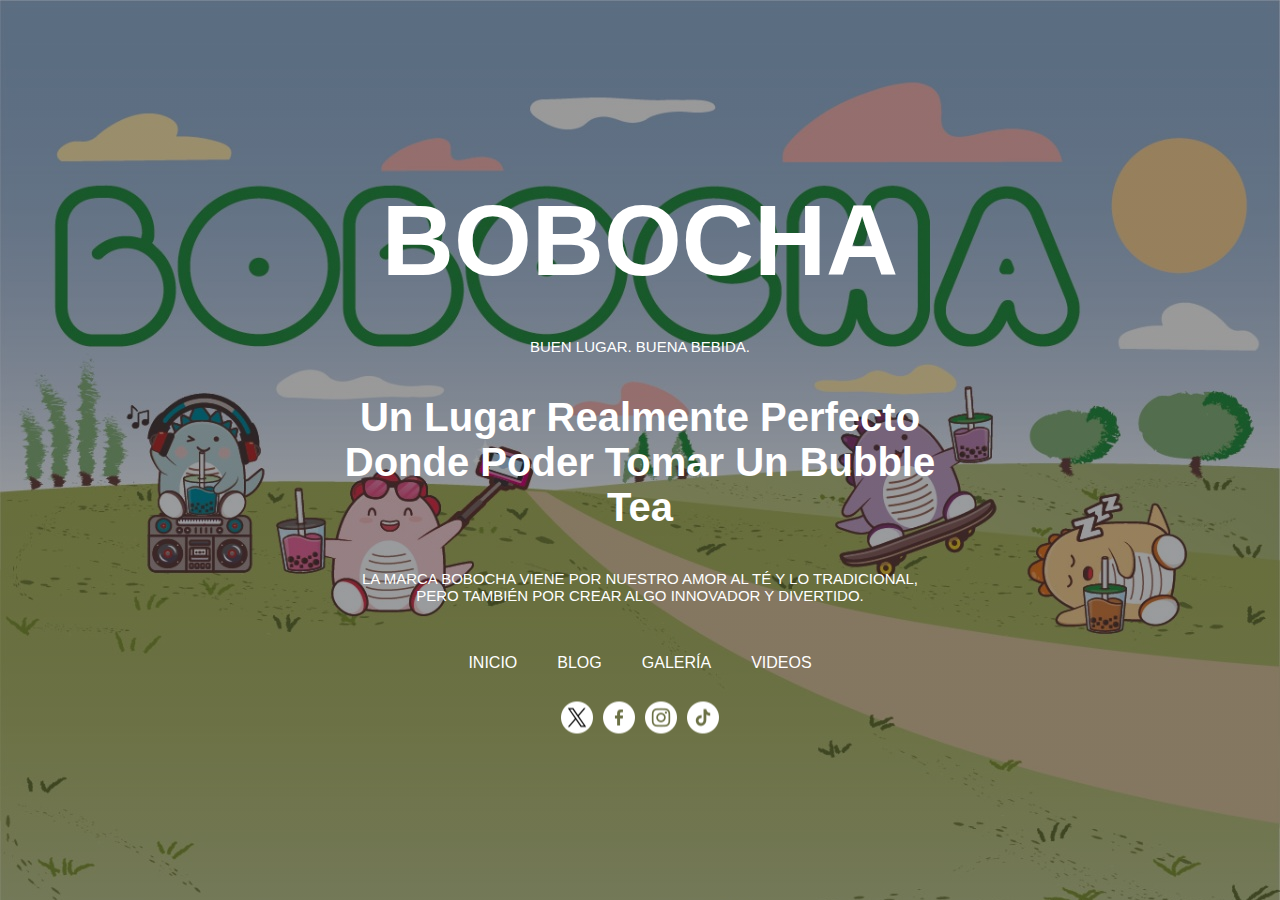
<file: index.html>
<!DOCTYPE html>
<html lang="en">
<head>
    <meta charset="UTF-8">
    <meta name="viewport" content="width=device-width, initial-scale=1.0">
    <title>Inicio</title>
    <link rel="stylesheet" href="estilo.css">
    <link rel="shortcut icon" href="imagenes/logo.webp" type="image/x-icon">
    <link rel="stylesheet" href="https://cdnjs.cloudflare.com/ajax/libs/font-awesome/6.6.0/css/all.min.css">
</head>
<body>
    <main>
        <audio src="audio/Lady Gaga, Bruno Mars - Die With A Smile (Official Music Video) [ ezmp3.cc ].mp3" autoplay loop></audio>
        <div id="contenedor">
            <h1>BOBOCHA</h1>
            <h3>buen lugar. buena bebida.</h3>
            <h2>Un lugar realmente perfecto donde poder tomar un bubble Tea</h2>
            <h3>La marca Bobocha viene por nuestro amor al Té y lo tradicional, pero también por crear algo innovador y divertido.</h3>

            <nav>
                <ul class="menu">
                    <li><a href="index.html">Inicio</a></li>
                    <li><a href="blog.html">Blog</a></li>
                    <li><a href="galeria.html">Galería</a></li>
                    <li><a href="videos.html">Videos</a></li>
                </ul>
            </nav>

            <div>
                <ul class="redes">
                    <li><a href="#"><img src="imagenes/x logo.png" alt=""></a></li>
                    <li><a href="#"><img src="imagenes/facebook logo.png" alt=""></a></li>
                    <li><a href="#"><img src="imagenes/instagram logo.png" alt=""></a></li>
                    <li><a href="#"><img src="imagenes/tik-tok logo.png" alt=""></a></li>
                </ul>
            </div>
        </div>
    </main>
    
</body>
</html>
</file>
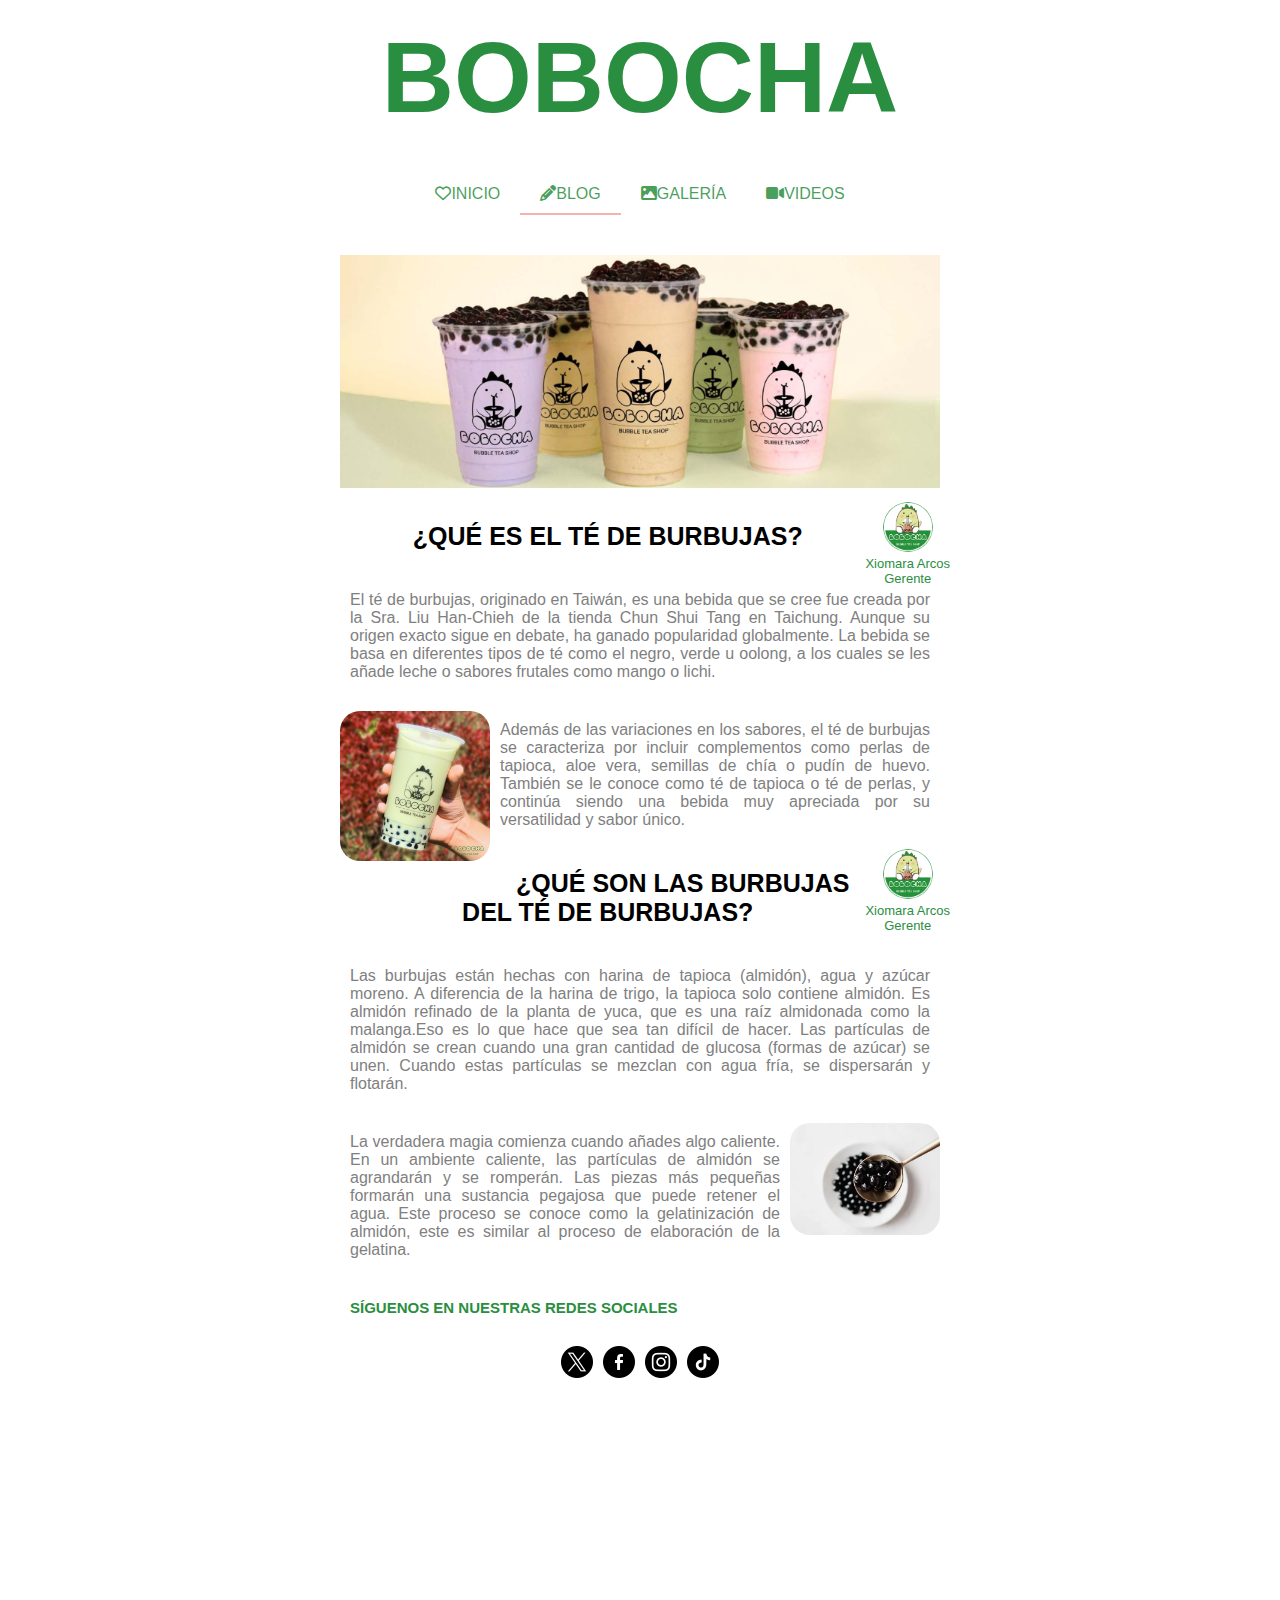
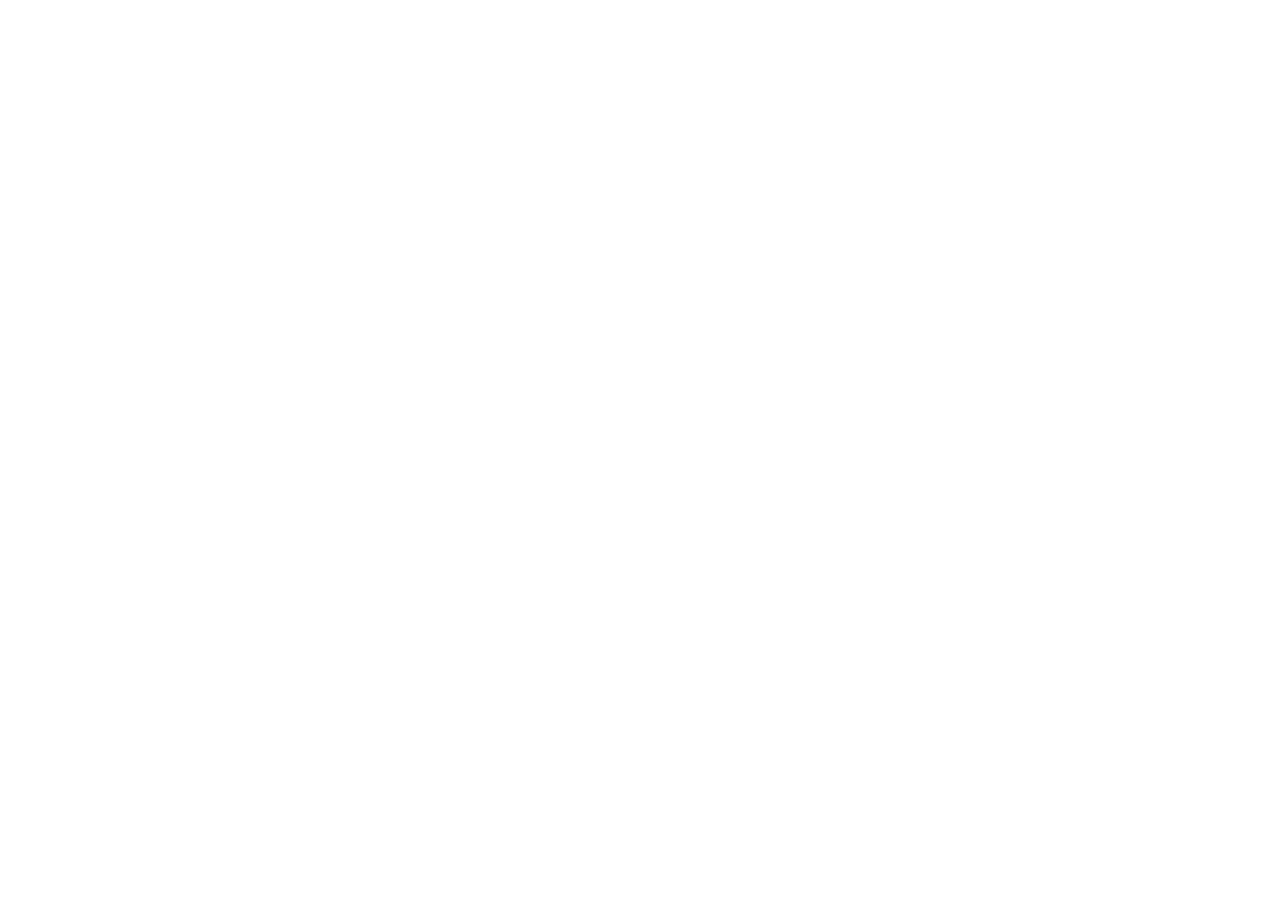
<file: blog.html>
<!DOCTYPE html>
<html lang="en">
<head>
    <meta charset="UTF-8">
    <meta name="viewport" content="width=device-width, initial-scale=1.0">
    <title>Blog</title>
    <link rel="stylesheet" href="estilo.css">
    <link rel="shortcut icon" href="imagenes/logo.webp" type="image/x-icon">
    <link rel="stylesheet" href="https://cdnjs.cloudflare.com/ajax/libs/font-awesome/6.6.0/css/all.min.css">
   
    
</head>
<body>
    <audio src="audio/Lady Gaga, Bruno Mars - Die With A Smile (Official Music Video) [ ezmp3.cc ].mp3" autoplay loop></audio>
    <div id="shop">

        <nav id="navegador">
            <h1><a href="index.html"> BOBOCHA</a></h1>
            <ul class="menu">
                <li><a href="index.html"><i class="fa-regular fa-heart"></i>Inicio</a></li>
                <li id="bob"><a href="blog.html"><i class="fa-solid fa-pencil"></i>Blog</a></li>
                <li><a href="galeria.html"> <i class="fa-solid fa-image"></i>Galería</a></li>
                <li><a href="videos.html"><i class="fa-solid fa-video"></i>Videos</a></li>
            </ul>
        </nav>

        <div id="contenido">
            <div id="principal">
                <img src="imagenes/Foto1.webp" alt="foto1">
            </div>
            <figure>
                <img src="imagenes/logo.webp" alt="fotoboba" id="foto">
                <figcaption>Xiomara Arcos <br>Gerente</figcaption>
            </figure>

            <h2>¿QUÉ ES EL TÉ DE BURBUJAS?</h2>
            <p>El té de burbujas, originado en Taiwán, es una bebida que se cree fue creada por la Sra. Liu Han-Chieh de la tienda Chun Shui Tang en Taichung. Aunque su origen exacto sigue en debate, ha ganado popularidad globalmente. La bebida se basa en diferentes tipos de té como el negro, verde u oolong, a los cuales se les añade leche o sabores frutales como mango o lichi.
            </p>
            <img src="imagenes/Foto2.jpg" alt="vaso" id="vaso" width="150">
            <p>Además de las variaciones en los sabores, el té de burbujas se caracteriza por incluir complementos como perlas de tapioca, aloe vera, semillas de chía o pudín de huevo. También se le conoce como té de tapioca o té de perlas, y continúa siendo una bebida muy apreciada por su versatilidad y sabor único.</p>

            <figure>
                <img src="imagenes/logo.webp" alt="fotoboba" id="foto">
                <figcaption>Xiomara Arcos <br>Gerente</figcaption>
            </figure>

            <h2>¿QUÉ SON LAS BURBUJAS DEL TÉ DE BURBUJAS?</h2>
            <p>Las burbujas están hechas con harina de tapioca (almidón), agua y azúcar moreno. A diferencia de la harina de trigo, la tapioca solo contiene almidón. Es almidón refinado de la planta de yuca, que es una raíz almidonada como la malanga.Eso es lo que hace que sea tan difícil de hacer. Las partículas de almidón se crean cuando una gran cantidad de glucosa (formas de azúcar) se unen. Cuando estas partículas se mezclan con agua fría, se dispersarán y flotarán.</p>
            <img src="imagenes/Foto3.webp" alt="tapioca" id="tapioca" width="150">
            <p>La verdadera magia comienza cuando añades algo caliente. En un ambiente caliente, las partículas de almidón se agrandarán y se romperán. Las piezas más pequeñas formarán una sustancia pegajosa que puede retener el agua. Este proceso se conoce como la gelatinización de almidón, este es similar al proceso de elaboración de la gelatina.</p>


            <h3>Síguenos en nuestras redes sociales</h3>
        </div>

        <div>
            <ul class="redes">
                <li><a href="#"><img src="imagenes/x logo.png" alt=""></a></li>
                <li><a href="#"><img src="imagenes/facebook logo.png" alt=""></a></li>
                <li><a href="#"><img src="imagenes/instagram logo.png" alt=""></a></li>
                <li><a href="#"><img src="imagenes/tik-tok logo.png" alt=""></a></li>
            </ul>
        </div>
    </div>
    
</body>
</html>
</file>
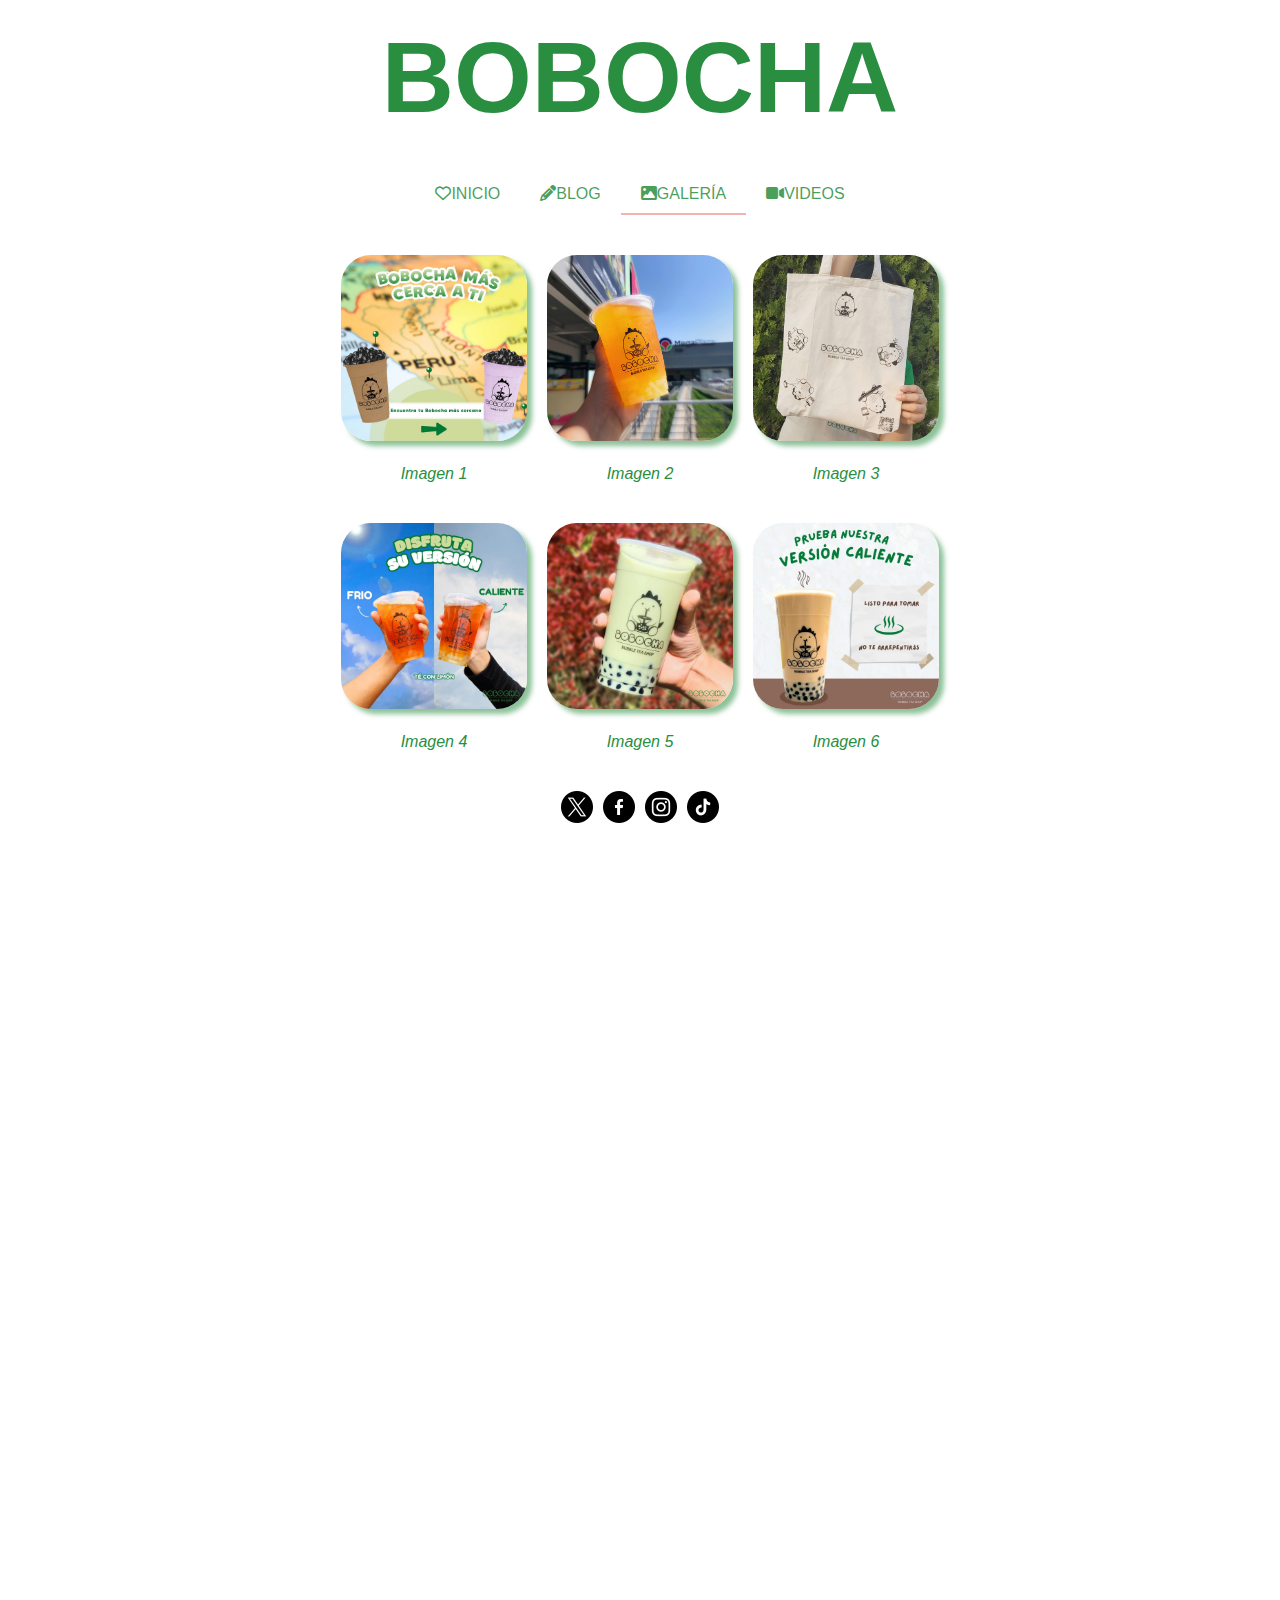
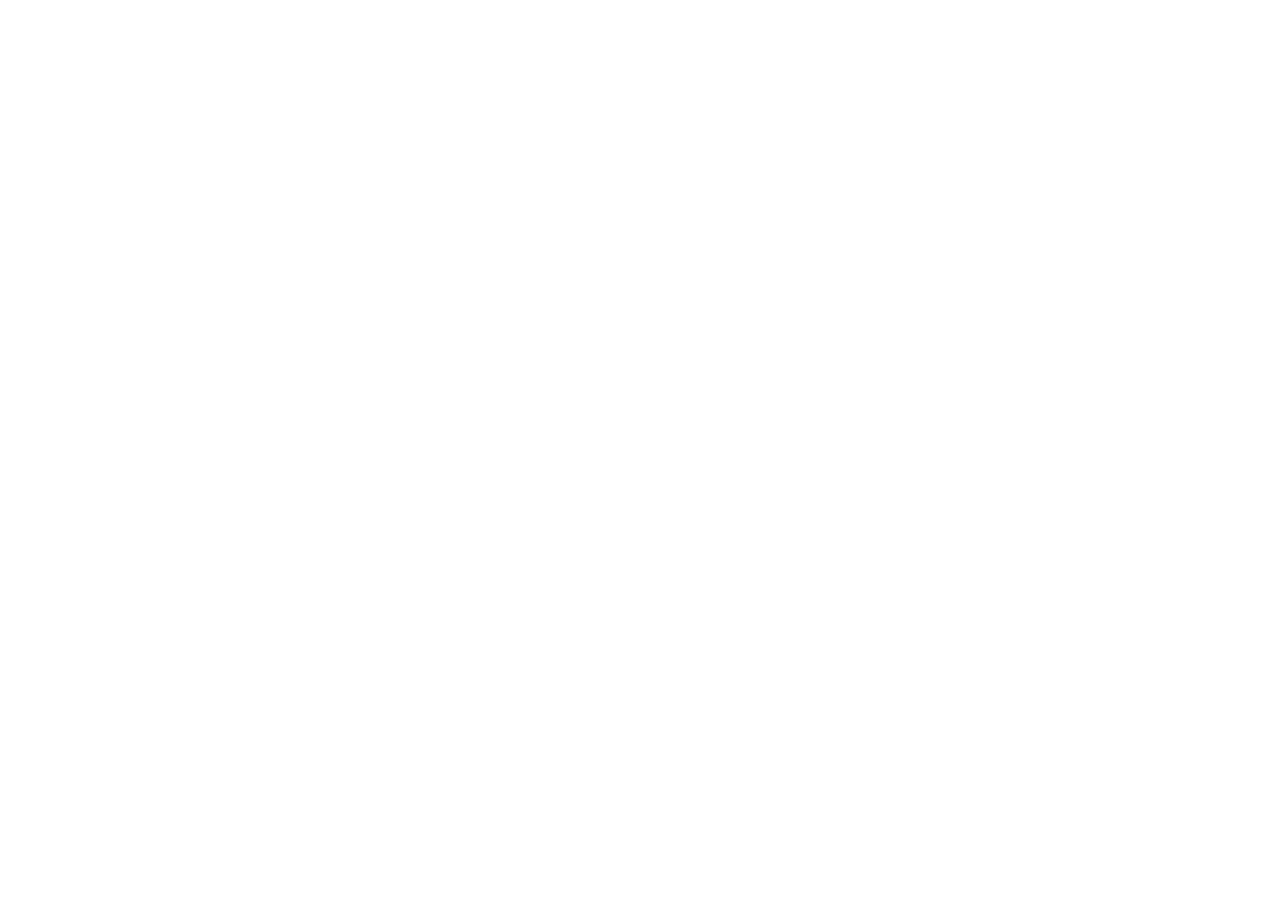
<file: galeria.html>
<!DOCTYPE html>
<html lang="en">
<head>
    <meta charset="UTF-8">
    <meta name="viewport" content="width=device-width, initial-scale=1.0">
    <title>Galería</title>
    <link rel="stylesheet" href="estilo.css">
    <link rel="shortcut icon" href="imagenes/logo.webp" type="image/x-icon">
    <link rel="stylesheet" href="https://cdnjs.cloudflare.com/ajax/libs/font-awesome/6.6.0/css/all.min.css">
</head>
<body>
    <audio src="audio/Lady Gaga, Bruno Mars - Die With A Smile (Official Music Video) [ ezmp3.cc ].mp3" autoplay loop></audio>
    <div id="shop">
        <nav id="navegador">
            <h1><a href="index.html">BOBOCHA</a></h1>
            <ul class="menu">
                <li><a href="index.html"><i class="fa-regular fa-heart"></i>Inicio</a>
                </li>
                <li ><a href="blog.html"> <i class="fa-solid fa-pencil"></i>Blog</a>
                </li>
                <li id="bob"><a href="galeria.html"><i class="fa-solid fa-image"></i>Galería</a>
                </li>
                <li><a href="videos.html"><i class="fa-solid fa-video"></i>Videos</a>
                </li>
            </ul>
        </nav>
        <div id="contenido">
            <div id="galeria">
                <div class="item">
                    <a href="#"><img src="imagenes/Galeria1.jpg" alt="1"></a>
                    <p>Imagen 1</p>
                </div>
                <div class="item">
                    <a href="#"><img src="imagenes/Galeria2.jpg" alt="2"></a>
                    <p>Imagen 2</p>
                </div>
                <div class="item">
                    <a href="#"><img src="imagenes/Galeria3.jpg" alt="3"></a>
                    <p>Imagen 3</p>
                </div>
                <div class="item">
                    <a href="#"><img src="imagenes/Galeria4.jpg" alt="4"></a>
                    <p>Imagen 4</p>
                </div>
                <div class="item">
                    <a href="#"><img src="imagenes/Galeria5.jpg" alt="5"></a>
                    <p>Imagen 5</p>
                </div>
                <div class="item">
                    <a href="#"><img src="imagenes/Galeria6.jpg" alt="6"></a>
                    <p>Imagen 6</p>
                </div>

            </div>
        </div>

        <div>
            <ul class="redes">
                <li><a href="#"><img src="imagenes/x logo.png" alt=""></a></li>
                <li><a href="#"><img src="imagenes/facebook logo.png" alt=""></a></li>
                <li><a href="#"><img src="imagenes/instagram logo.png" alt=""></a></li>
                <li><a href="#"><img src="imagenes/tik-tok logo.png" alt=""></a></li>
            </ul>
        </div>
    </div>
</body>
</html>
</file>
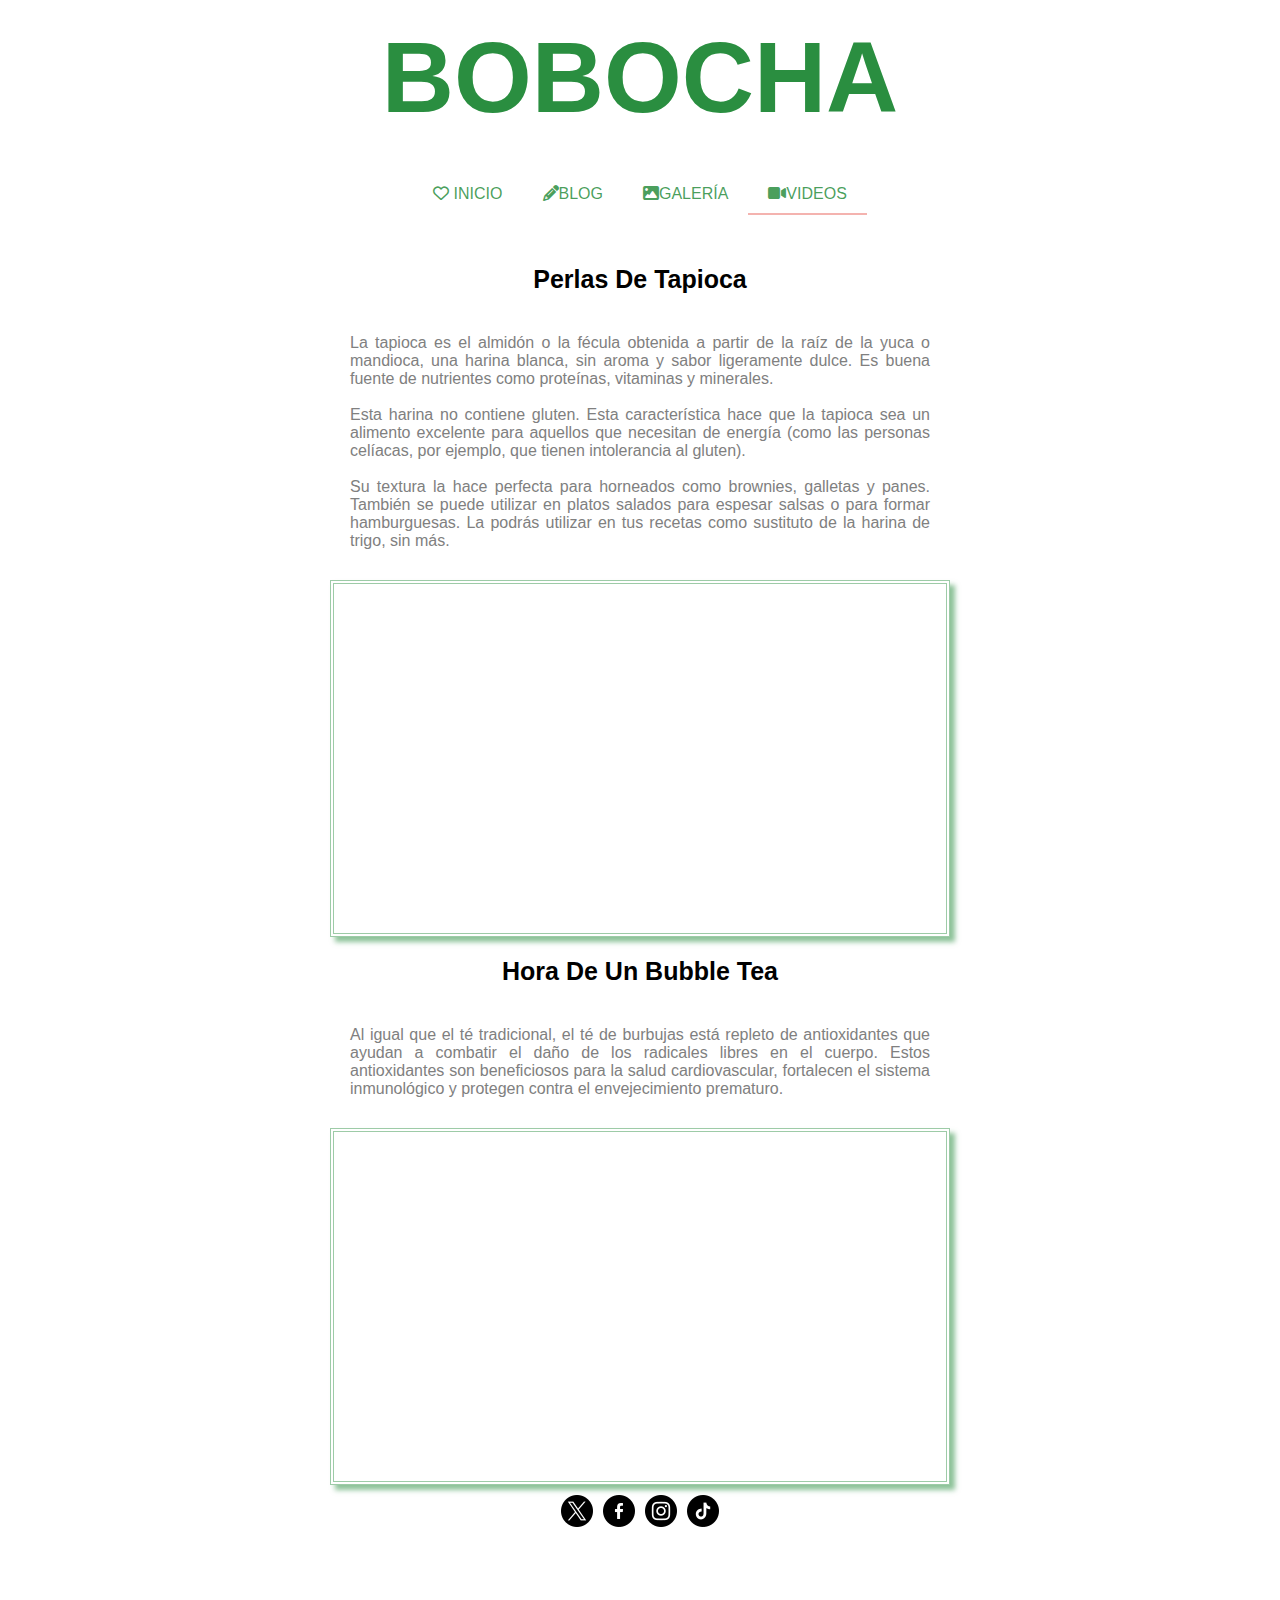
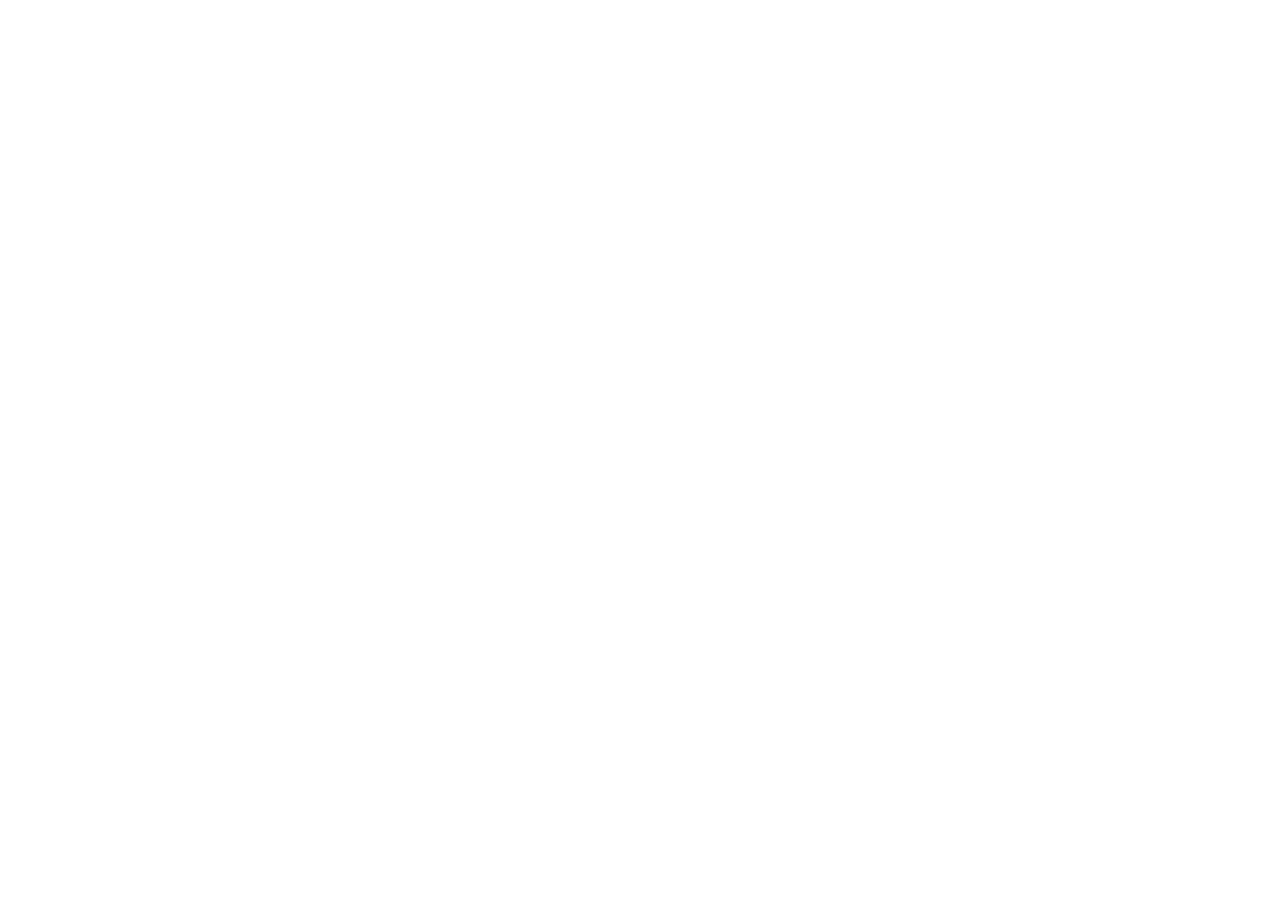
<file: videos.html>
<!DOCTYPE html>
<html lang="en">
<head>
    <meta charset="UTF-8">
    <meta name="viewport" content="width=device-width, initial-scale=1.0">
    <title>Videos</title>
    <link rel="stylesheet" href="estilo.css">
    <link rel="shortcut icon" href="imagenes/logo.webp" type="image/x-icon">
    <link rel="stylesheet" href="https://cdnjs.cloudflare.com/ajax/libs/font-awesome/6.6.0/css/all.min.css">
</head>
<body>
    <div id="shop">
        <nav id="navegador">
            <h1><a href="index.html"> BOBOCHA</a></h1>
            <ul class="menu">
                <li><a href="index.html"> <i class="fa-regular fa-heart"></i> Inicio</a></li>
                <li><a href="blog.html"> <i class="fa-solid fa-pencil"></i>Blog</a></li>
                <li><a href="galeria.html"><i class="fa-solid fa-image"></i>Galería</a></li>
                <li id="bob"><a href="videos.html"><i class="fa-solid fa-video"></i>Videos</a></li>
            </ul>
        </nav>
        <div id="contenido">
            <h2>Perlas de tapioca</h2>
            <p>La tapioca es el almidón o la fécula obtenida a partir de la raíz de la yuca o mandioca, una harina blanca, sin aroma y sabor ligeramente dulce. Es buena fuente de nutrientes como proteínas, vitaminas y minerales. <br>
            <br>Esta harina no contiene gluten. Esta característica hace que la tapioca sea un alimento excelente para aquellos que necesitan de energía (como las personas celíacas, por ejemplo, que tienen intolerancia al gluten). <br>
            <br>Su textura la hace perfecta para horneados como brownies, galletas y panes. También se puede utilizar en platos salados para espesar salsas o para formar hamburguesas. La podrás utilizar en tus recetas como sustituto de la harina de trigo, sin más.</p>
            <div class="video youtube">
                <iframe width="560" height="315" src="https://www.youtube.com/embed/64aD3TaXJik?si=Dfo3WOhB2RNP9HGK" title="YouTube video player" frameborder="0" allow="accelerometer; autoplay; clipboard-write; encrypted-media; gyroscope; picture-in-picture; web-share" referrerpolicy="strict-origin-when-cross-origin" allowfullscreen></iframe>
            </div>

            <h2>Hora de un Bubble Tea</h2>
            <p>Al igual que el té tradicional, el té de burbujas está repleto de antioxidantes que ayudan a combatir el daño de los radicales libres en el cuerpo. Estos antioxidantes son beneficiosos para la salud cardiovascular, fortalecen el sistema inmunológico y protegen contra el envejecimiento prematuro.</p>
            <div class="video vimeo">
                <div style="padding:56.25% 0 0 0;position:relative;"><iframe src="https://player.vimeo.com/video/66370617?badge=0&amp;autopause=0&amp;player_id=0&amp;app_id=58479" frameborder="0" allow="autoplay; fullscreen; picture-in-picture; clipboard-write" style="position:absolute;top:0;left:0;width:100%;height:100%;" title="Bubble Tea Time"></iframe></div><script src="https://player.vimeo.com/api/player.js"></script>
                
            </div>
        </div>
        <div>
            <ul class="redes">
                <li><a href="#"><img src="imagenes/x logo.png" alt=""></a></li>
                <li><a href="#"><img src="imagenes/facebook logo.png" alt=""></a></li>
                <li><a href="#"><img src="imagenes/instagram logo.png" alt=""></a></li>
                <li><a href="#"><img src="imagenes/tik-tok logo.png" alt=""></a></li>
            </ul>
        </div>
        

    </div>
        
    

</body>
</html>
</file>
<file: estilo.css>
*{
    margin: 0;
    padding: 0;
    box-sizing: border-box;
}
main{
    min-height: 100vh;
    background: linear-gradient(rgba(5,7,12,0.4),rgba(5,7,12,0.4)),
    url(imagenes/Fondo.png);
    background-size: cover;
    color: white;
}
#contenedor{
    position: absolute;
    top: 50%;
    left: 50%;
    transform: translateX(-50%) translateY(-50%);
    text-align: center;
}
#nav{
    position: sticky;
    top: 0;
    background-color: white;
    z-index: 20;
    border: 1px solid rgb(255, 255, 255);
}
.menu{
    display: flex;
    list-style-type: none;
    justify-content: center;
    margin: 20px;
    font-family: "Montserrat", sans-serif;
    font-weight: 400;
}
.menu li{
    padding: 10px;
}
.menu li a{
    text-decoration: none;
    padding: 10px;
    text-transform: uppercase;
    color: white;
    
}
.menu li a:hover{
    opacity: 1;
    background-color: #2a8e4077;
    border-radius: 50px;
}

.redes{
    display: flex;
    list-style-type: none;
    justify-content: center;
}
.redes li a{
    padding: 5px;
}
.redes li a img{
    filter: invert(100%);
}
.redes li a:hover{
    opacity: 0.8;
    
}
h1{
    font-size: 100px;
    padding: 20px;
    font-family: "Montserrat", sans-serif;
}
h3{
    font-size: 15px;
    font-family: "Montserrat", sans-serif;
    text-transform: uppercase;
    font-weight: 500;
    padding: 20px;
}
h2{
    font-size: 40px;
    font-family: "Montserrat", sans-serif;
    text-transform: capitalize;
    padding: 20px;
}

/*Blog*/
#shop{
    width: 50%;
    margin: auto;
    height: 2500px;
}
#shop nav{
    position: sticky;
    top: 0;
    background-color: rgb(255, 255, 255);
    z-index: 20;
}
#shop nav ul a{
    color: #2a8e40d8;
    font-weight: 500;

}
#shop nav ul a:hover{
    color: white;
}
#shop nav h1{
    text-align: center;
    align-content: center;
}
#bob{
    border-bottom: 2px solid #F4B3AF;
}
#contenido{
    padding: 10px;
}
#principal img{
    width: 100%;
    padding: 10px ;
}
#shop .redes li a img{
    filter: invert(0);
}
h1 a{
    color: rgb(42, 142, 64);
    text-decoration: none;
}
h1 a:hover{
    opacity: 50%;
}
#vaso{
    float: left;
    margin: 10px;
    border-radius: 20px;
}
#tapioca{
    float: right;
    margin: 10px;
    border-radius: 20px;
}
#foto{
    width: 50px;
    border-radius: 50%;
}
figure{
    float: right;
    text-align: center;
    font-size: 0.8sem;
}
#contenido p{
    text-align: justify;
    padding: 20px;
    color: gray;
    font-family: "Montserrat", sans-serif;
    font-weight: 400;
}
#contenido h2{
    font-size: 25px;
    text-align: center;
}
#contenido h3{
    color: #2a8e40;
    font-weight: 550;
}
figcaption{
    font-family:"Montserrat", sans-serif;
    font-size: 13px;
    color: #2a8e40;
    font-weight: 450;
}

/*Galeria*/
#galeria{
    margin: auto;
    display: flex;
    flex-direction: row;
    justify-content: center;
    align-items: center;
    flex-wrap: wrap;
}
.item{
    width: 30%;
    margin: 10px;
    text-align: center;
}
.item img{
    width: 100%;
    box-shadow: 5px 5px 5px #2a8e408a;
    border-radius: 30px;
}
.item a:hover{
    opacity: 0.7;
}
#contenido .item p{
    text-align: center;
    color: #2a8e40;
    font-style: italic;
    font-weight: 500;
}


/*videos*/
.video{
    border: 4px double #2a8e4075;
    position: relative;
    padding-bottom: 56.25%;
    height: 0;
    margin-top: 10px;
    box-shadow: 5px 5px 5px #2a8e408a;
    z-index: 10;
}
.video iframe{
    width: 100%;
    position: absolute;
    top: 0;
    left: 0;
    height: 100%;
}
</file>
